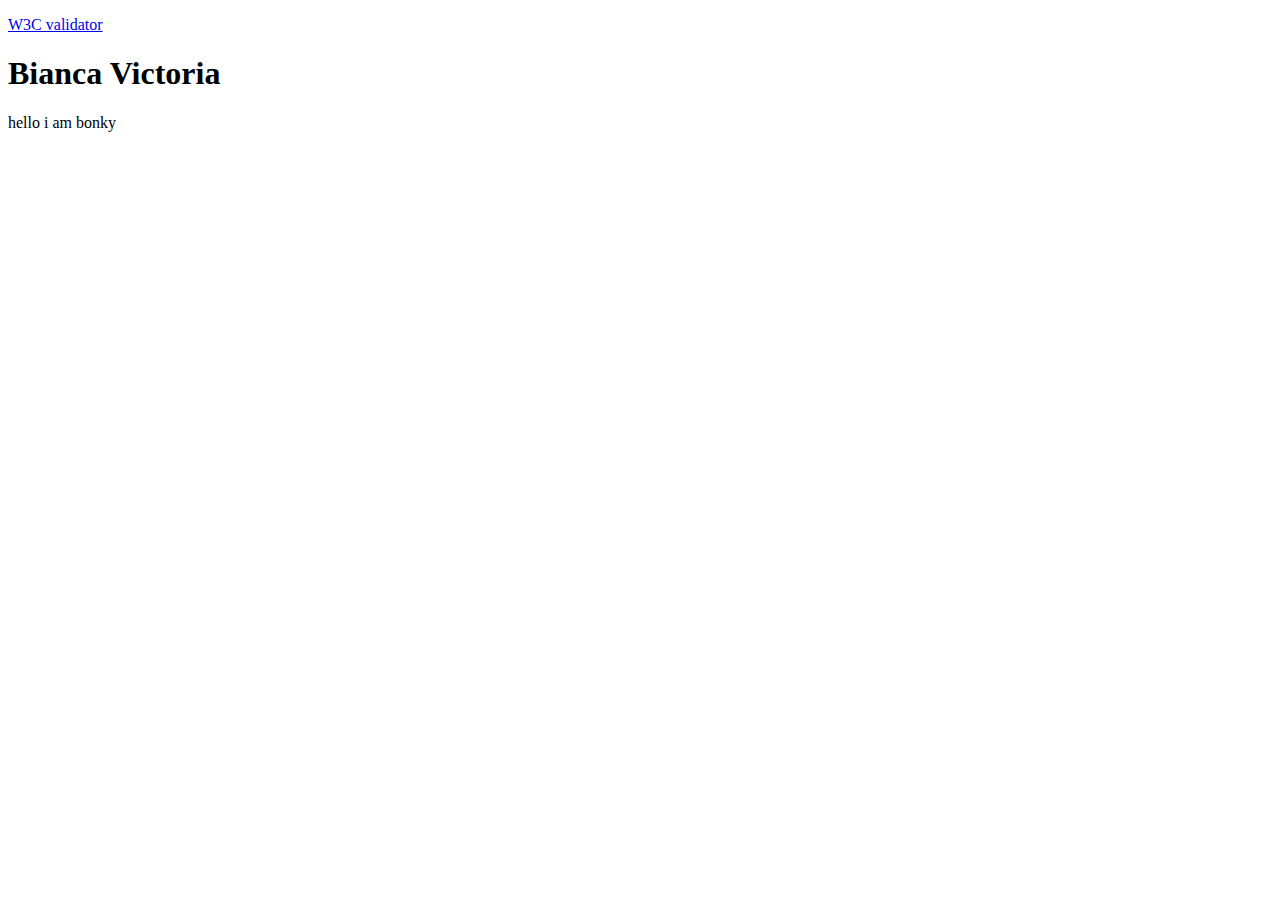
<file: index.html>
<!doctype html>
<html lang="en">

<!--
WRITTEN BY: Bianca Ysabelle Victoria
EMAIL: byvictor@uci.edu
-->

<head>
  <meta charset="utf-8">
  <meta name="author" content="Bianca Victoria">
  <meta name="description" content="Graphic design portfolio">
   <!-- you would link to an external stylesheet here! -->
   <!-- you would also link to Bootstrap here! -->
  <title>title here</title>
</head>
<body>
  <p>
    <a href="http://validator.w3.org/check?uri=referer">
       W3C validator
    </a>
      <h1> 
        Bianca Victoria
      </h1>
    hello i am bonky
  </p>
</body>
</html>
</file>
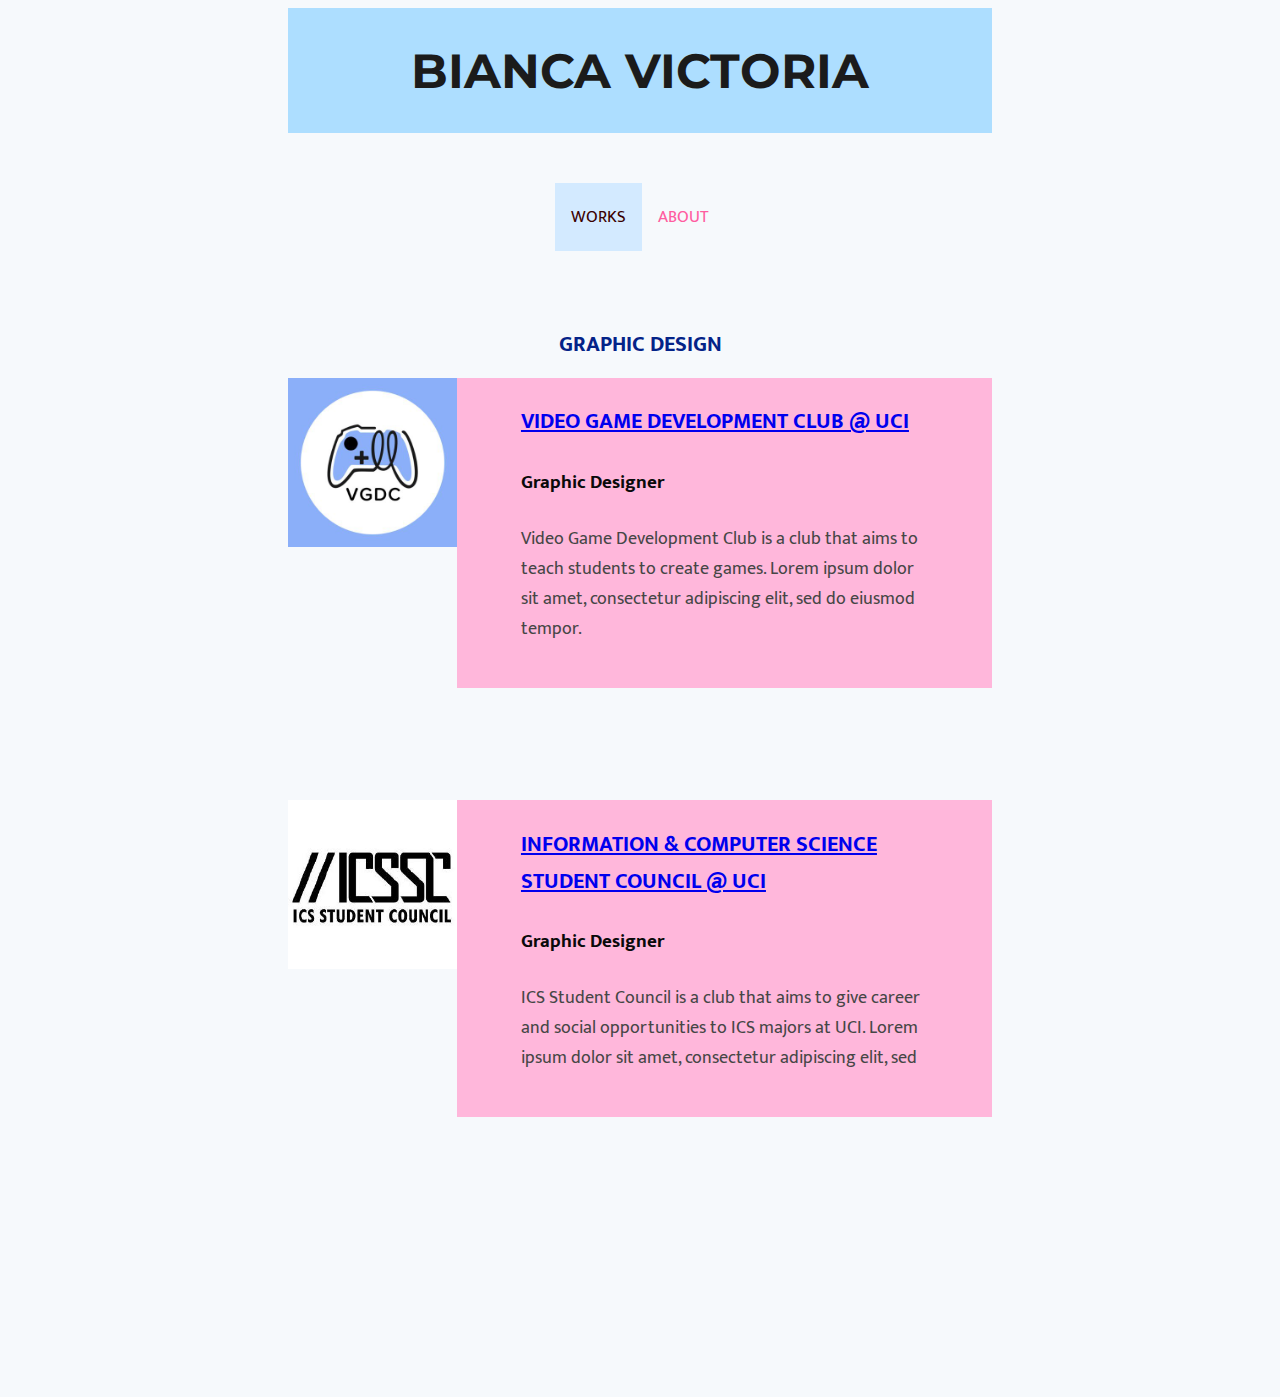
<file: data/index.html>
<!doctype html>
<html lang="en">


<!--
WRITTEN BY: Bianca Ysabelle Victoria
EMAIL: byvictor@uci.edu
-->

<head>
  <!-- RESPONSIVE DESIGN -->
  <meta name="viewport" content="width=device-width, initial-scale=1.0"/>
  <meta charset="utf-8">
  <meta name="author" content="Bianca Victoria">
  <meta name="description" content="Graphic design portfolio">
  
  
  <!-- STYLESHEETS -->
  <!-- Font Styles & more -->
  <link href="../css/style.css" rel="stylesheet" type="text/css"/>
  <!-- Position Styles -->
  <link href="../css/positionStyle.css" rel="stylesheet" type="text/css"/>
  <!-- Navigation Bar Style -->
  <link href="../css/navStyle.css" rel="stylesheet" type="text/css"/>
   

  <!-- FONTS -->
  <link href="https://fonts.googleapis.com/css?family=Mukta" rel ="stylesheet">
  <link href="https://fonts.googleapis.com/css?family=Montserrat" rel ="stylesheet">


   <!-- you would also link to Bootstrap here! -->
  <title>Bianca Victoria Portfolio</title>
</head>

<body>
  <h1> BIANCA VICTORIA </h1>
    
  <!--Navigation Bar-->
  <div class="topnav">
    <a class="active" href="../data/index.html">WORKS</a>
    <a href="../data/about.html">ABOUT</a>
  </div>

  <h2> 
    GRAPHIC DESIGN
  </h2>

  <!-- Box of Info -->   
  <img src="../media/VGDC.jpg" alt="Logo of UCI's Video Game Development Club" class="responsive" id="VGDC_image">
  <div class="info_box">
      <h3>
        <a href="../data/vgdc.html">      
        VIDEO GAME DEVELOPMENT CLUB @ UCI
        </a>
      </h3>
      <h4>
        Graphic Designer
      </h4>
      <p>
        Video Game Development Club is a club that aims to teach students to create games. 
        Lorem ipsum dolor sit amet, consectetur adipiscing elit, sed do eiusmod tempor.
      </p>
  </div>


  <!-- Box of Info -->
  <img src="../media/ICSStudentCouncil.jpg" alt="Logo of UCI's ICS Student Council" class="responsive" id="ICSSC_image">
  <div class="info_box"> 
      <h3>
        <a href="../data/icssc.html">       
        INFORMATION & COMPUTER SCIENCE STUDENT COUNCIL @ UCI
        </a>
      </h3>
      <h4>
        Graphic Designer
      </h4>
      <p>
        ICS Student Council is a club that aims to give career and social opportunities to
        ICS majors at UCI. Lorem ipsum dolor sit amet, consectetur adipiscing elit, sed
      </p> 
  </div>


  <div class="footer">
    <p>
    </p>
  </div>
    
    
  
</body>
</html>
</file>
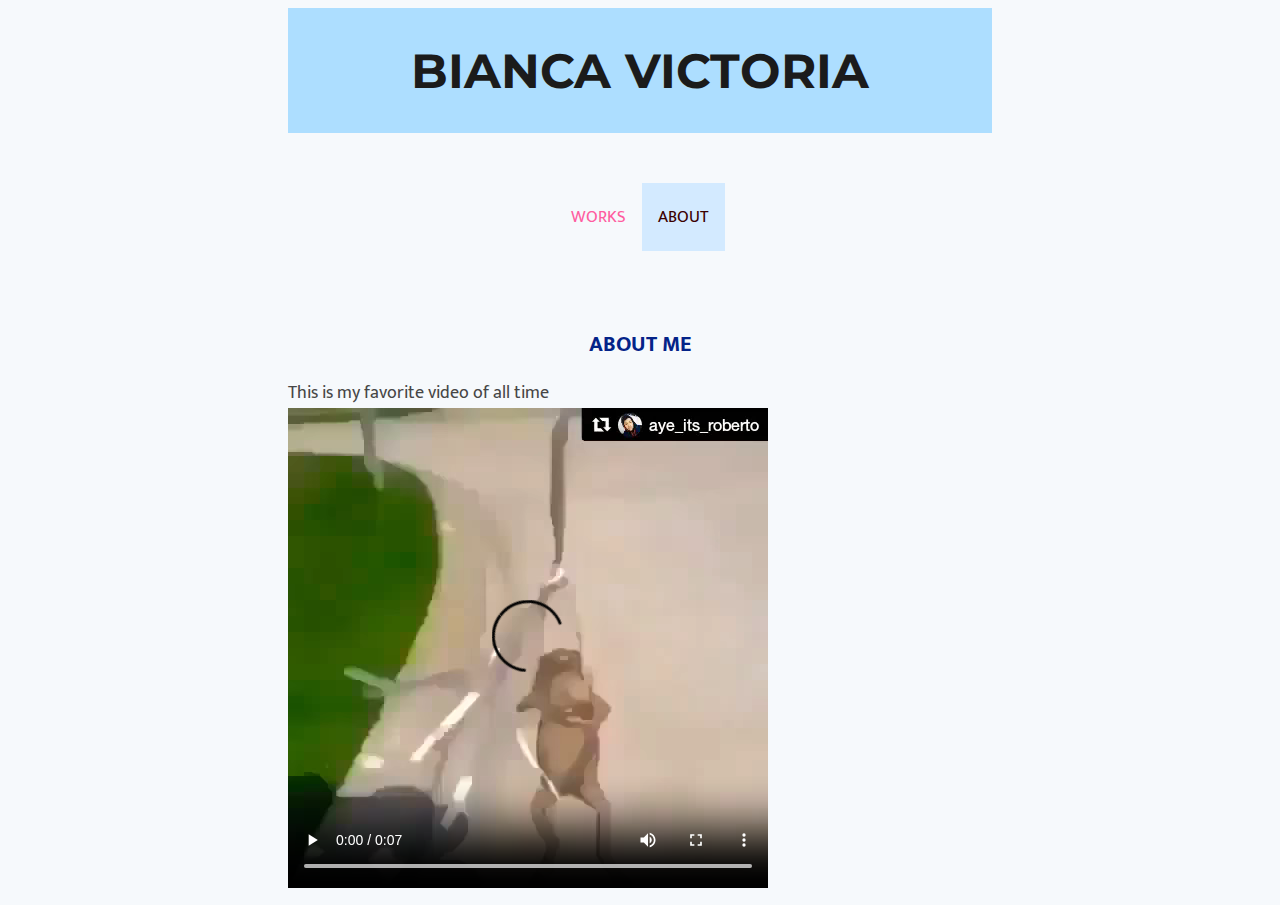
<file: data/about.html>
<!doctype html>
<html lang="en">

<!--
WRITTEN BY: Bianca Ysabelle Victoria
EMAIL: byvictor@uci.edu
-->

<head>
  <meta charset="utf-8">
  <meta name="author" content="Bianca Victoria">
  <meta name="description" content="Graphic design portfolio">
  
  
  <!-- STYLESHEETS -->
  <!-- Font Styles & more -->
  <link rel="stylesheet" href="../css/style.css" type="text/css">
  <!-- Position Styles -->
  <link rel="stylesheet" href="../css/positionStyle.css" type="text/css">
  <!-- Navigation Bar Style -->
  <link rel="stylesheet" href="../css/navStyle.css" type="text/css">
   

  <!-- FONTS -->
  <link href="https://fonts.googleapis.com/css?family=Mukta" rel ="stylesheet">
  <link href="https://fonts.googleapis.com/css?family=Montserrat" rel ="stylesheet">


   <!-- you would also link to Bootstrap here! -->
  <title>About Me</title>
</head>

<body>
  
    <h1> 
      BIANCA VICTORIA
    </h1>

      <!--Navigation Bar-->
    <div class="topnav">
      <a href="../data/index.html">WORKS</a>
      <a class="active" href="../data/about.html">ABOUT</a>
    </div>


    <h2> 
      ABOUT ME
    </h2>

    <p>
    This is my favorite video of all time
    </p>

    <video controls>
    <!-- webm not supported in IE or Safari -->
      <source src="../media/goodbyeFrog.webm" type="video/webm" />
        <source src="../media/goodbyeFrog.mp4" type="video/mp4" />
        <img src="../media/goodbyeFrog.png" alt="A frog is tied to some balloons and flies into the sky" title="Your browser does not support the -video- tag">
    
    </video>



</body>
</html>
</file>
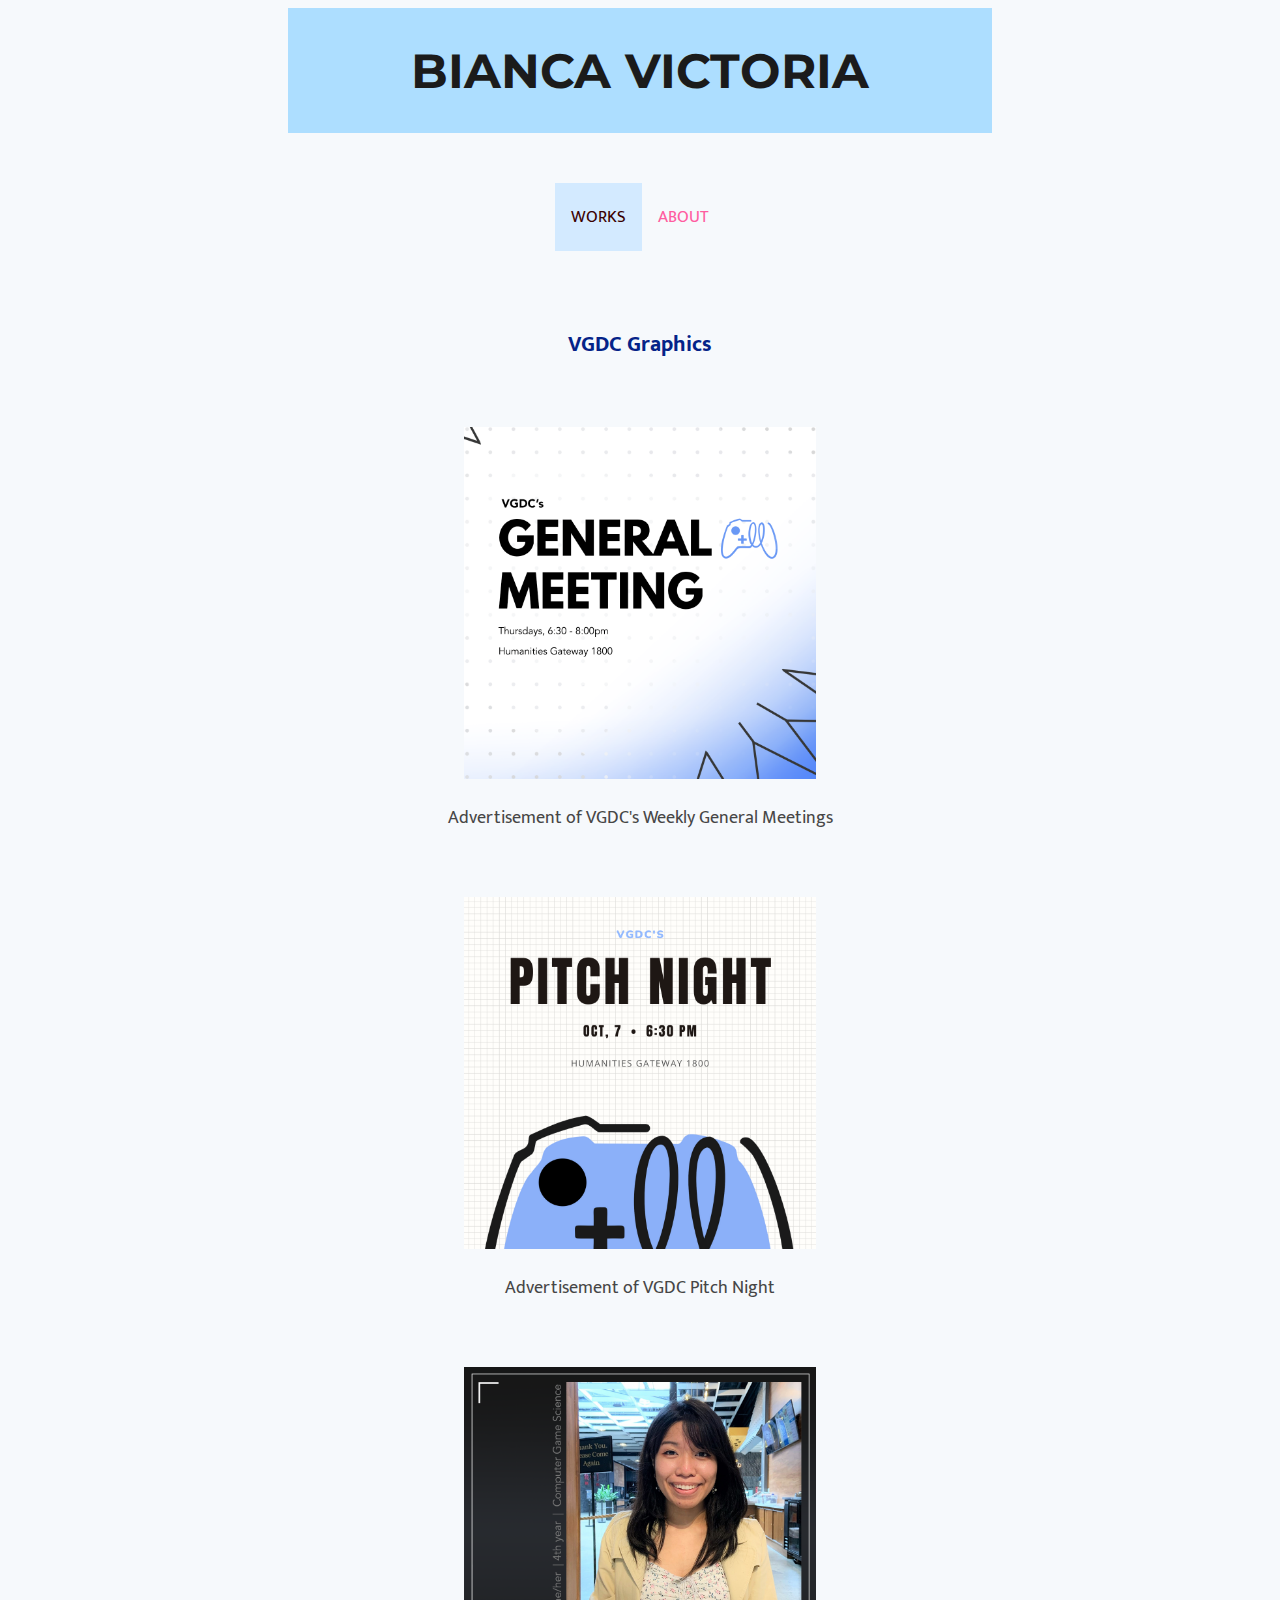
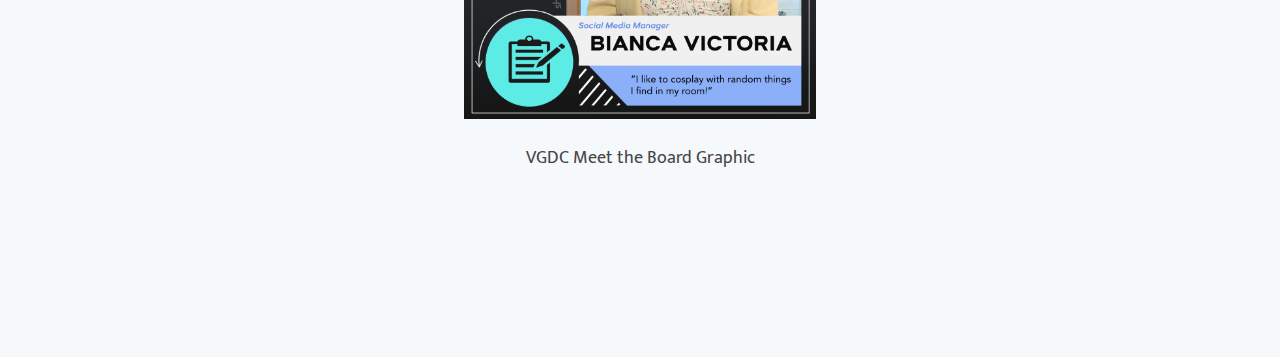
<file: data/vgdc.html>
<!doctype html>
<html lang="en">


<!--
WRITTEN BY: Bianca Ysabelle Victoria
EMAIL: byvictor@uci.edu
-->

<head>
  <!-- RESPONSIVE DESIGN -->
  <meta name="viewport" content="width=device-width, initial-scale=1.0"/>
  <meta charset="utf-8">
  <meta name="author" content="Bianca Victoria">
  <meta name="description" content="Graphic design portfolio">
  
  
  <!-- STYLESHEETS -->
  <!-- Font Styles & more -->
  <link href="../css/style.css" rel="stylesheet" type="text/css"/>
  <!-- Position Styles -->
  <link href="../css/positionStyle.css" rel="stylesheet" type="text/css"/>
  <!-- Navigation Bar Style -->
  <link href="../css/navStyle.css" rel="stylesheet" type="text/css"/>
   

  <!-- FONTS -->
  <link href="https://fonts.googleapis.com/css?family=Mukta" rel ="stylesheet">
  <link href="https://fonts.googleapis.com/css?family=Montserrat" rel ="stylesheet">


   <!-- you would also link to Bootstrap here! -->
  <title>Bianca Victoria Portfolio</title>
</head>

<body>
    <h1> BIANCA VICTORIA </h1>

    <!--Navigation Bar-->
    <div class="topnav">
    <a class="active" href="../data/index.html">WORKS</a>
    <a href="../data/about.html">ABOUT</a>
    </div>

    <h2> VGDC Graphics </h2>

    <!--Image and Caption-->
    <img src="../media/vgdc1.png" alt="Graphic design advertisement of VGDC's general meeting" class="responsive" id="vgdc1">
    <div class="caption">
        <p>
            Advertisement of VGDC's Weekly General Meetings
        </p>
    </div>


    <!--Image and Caption-->
    <img src="../media/vgdc2.png" alt="Graphic design advertisement of VGDC's game pitch presentation night" class="responsive" id="vgdc2">
    <div class="caption">
        <p>
            Advertisement of VGDC Pitch Night
        </p>
    </div>

    <!--Image and Caption-->
    <img src="../media/vgdc3.png" alt="Graphic design of one of VGDC's members" class="responsive" id="vgdc3">
    <div class="caption">
        <p>
            VGDC Meet the Board Graphic 
        </p>
    </div>


    <div class="footer">
        <p>
        </p>
      </div>
    
    
  
</body>
</html>
</file>
<file: css/style.css>
html{
    font-family: 'Mukta', sans-serif;
}

p{
    color: #464646;
    font-family: 'Mukta', sans-serif;
    font-size: 18px;
}


body{
    background-color: #f6f9fc;
    color: #015272;;
}


h1{
    color: #1b1b1b;
    text-align: center;
    font-family: 'Montserrat', sans-serif;
    font-weight: bold;
    font-size: 3em;
    background-color: rgb(173, 222, 255);
}


h2{
    color: #042388;
    text-align: center;
    font-family: 'Mukta', sans-serif;
    font-size: 1.38em;
}

h3{
    color: #0a0a0a;
    font-family: 'Mukta', sans-serif;
    font-size: 1.38em;
}

h4{
    color: #0a0a0a;
    font-family: 'Mukta', sans-serif;
    font-size: 1.2em;
}

h5{
    font-family: 'Montserrat', sans-serif;
    font-size: 1.2em;
}

/*Information Works Boxes*/

.info_box {
    background-color: rgb(255, 183, 219);
    overflow: hidden;
    margin-bottom: 7em;
    margin-left: auto;
    margin-right: auto;
    padding: 0.2em 4em 2.8em;
}
</file>
<file: css/positionStyle.css>
/* HEADER POSITION */
header{
    position: relative;
    top: 0px;
    left: 0px;
    width: 100%;
    padding: 0px;
  }


/* TEXT POSITION */
h1{
    margin: 0px 0px 50px;
    padding: 0.7em;
}

h2{
    margin: 75px 0px 15px;
}

p {
    margin-top: 0px;
    margin-bottom: 0px;
}

/* BODY POSITION */
body{
    width: 55%;        
    margin-left: auto;
    margin-right: auto;
    padding: 0;
}


/* PICTURES */
#VGDC_image {
    max-width:24%;
    float: left;
}

#ICSSC_image {
    max-width:24%;
    float: left;
}

#vgdc1{
    display: block;
    margin-top: 4em;
    margin-left: auto;
    margin-right: auto;
    width: 50%;
}

#vgdc2{
    display: block;
    margin-top: 4em;
    margin-left: auto;
    margin-right: auto;
    width: 50%;
}

#vgdc3{
    display: block;
    margin-top: 4em;
    margin-left: auto;
    margin-right: auto;
    width: 50%;
}

#ICSSC1{
    display: block;
    margin-top: 4em;
    margin-left: auto;
    margin-right: auto;
    width: 50%;
}

h5{
    text-align: center;
    margin: 1.5em 0em 1em;
}

.caption{
    text-align: center;
    margin: 1.5em 0em 1em;
}

.pic_caption{
    display: flex;
    justify-content: center;
}

/* FOOTER */
.footer {
    position: relative;
    left: 0;
    bottom: 0;
    width: 100%;
    background-color: #f6f9fc;
    padding: 5em;
}




/* RESPONSIVE DESIGN */
@media screen and (max-width: 640px) {
    .info_box{
        width: 70%
    }
}

.responsive{
    width: 100%;
    height: auto;
}
</file>
<file: css/navStyle.css>
/* NAV BAR POSITION */
.topnav {
    display: flex;
    justify-content: center;
    background-color: #f6f9fc;
    overflow: hidden;
}

/* TEXT */
.topnav a {
    float: left;
    color: #ff5da0;
    text-align: center;
    padding: 20px 16px;
    text-decoration: none;
    font-family: 'Mukta', sans-serif;
    font-size: 17px;
}

/* HOVERED BY MOUSE */
.topnav a:hover {
    background-color: rgb(199, 199, 199); /*background hover*/
    color: rgb(255, 255, 255);           /*font color hover*/
}

/* TAB COLOR WHEN ON THAT PAGE */
.topnav a.active{
    background-color: #d3eaff;
    color: rgb(59, 0, 0);
}
</file>
